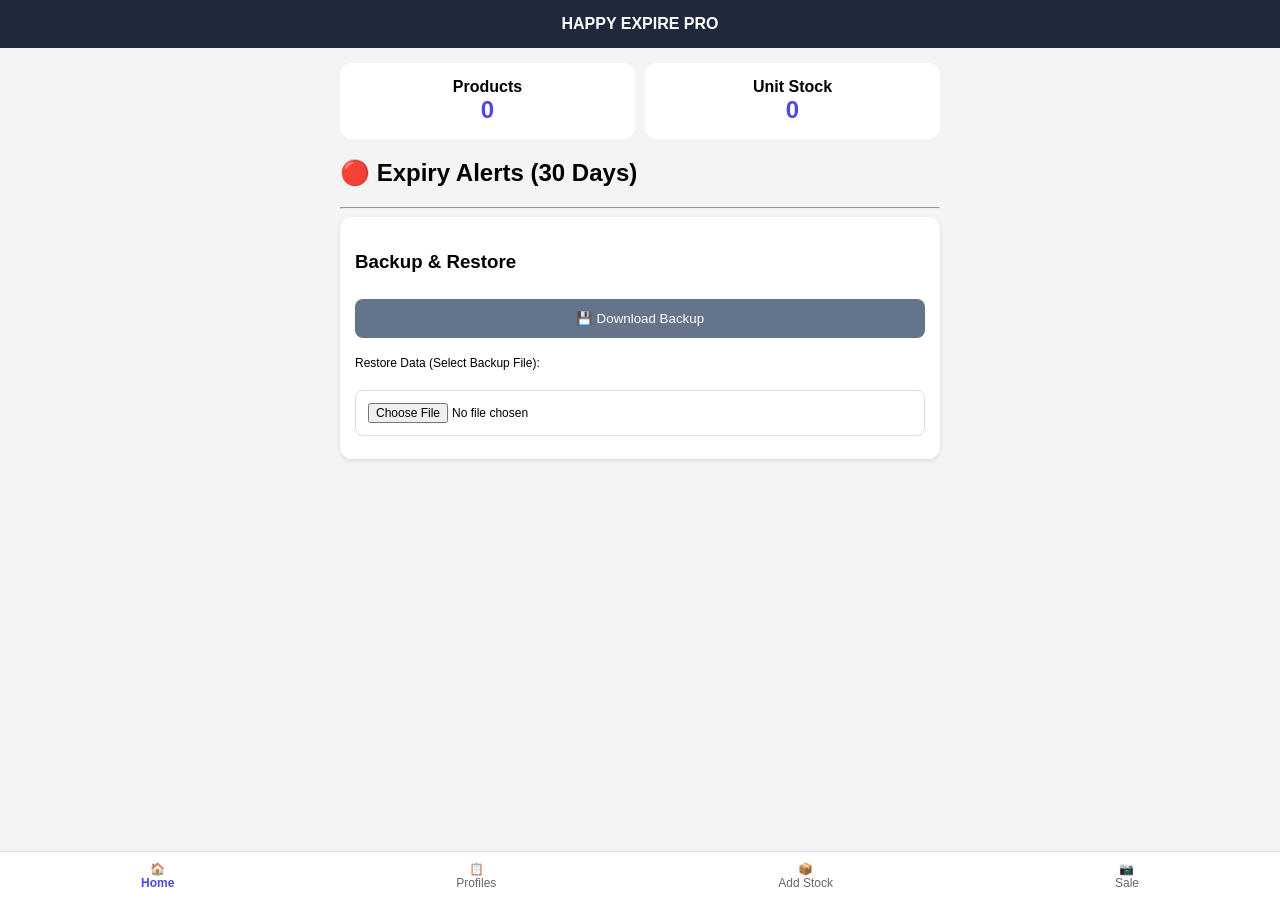
<file: index.html>
<!DOCTYPE html>
<html lang="en">
<head>
    <meta charset="UTF-8">
    <meta name="viewport" content="width=device-width, initial-scale=1.0">
    <title>Happy Expire - Pro Offline</title>
    <link rel="stylesheet" href="css/style.css">
</head>
<body>
    <div class="navbar">HAPPY EXPIRE PRO</div>
    
    <div class="container">
        <div class="stat-grid">
            <div class="stat-item">Products <span id="total-p">0</span></div>
            <div class="stat-item">Unit Stock <span id="total-s">0</span></div>
        </div>

        <h2>🔴 Expiry Alerts (30 Days)</h2>
        <div id="alert-container"></div>
        
        <hr>
        <div class="card">
            <h3>Backup & Restore</h3>
            <button onclick="exportData()" class="btn-secondary">💾 Download Backup</button>
            <p style="font-size: 12px; margin-top: 10px;">Restore Data (Select Backup File):</p>
            <input type="file" id="importFile" onchange="importData(event)" style="font-size: 12px;">
        </div>
    </div>

    <div class="fab-nav">
        <a href="index.html" class="nav-item active">🏠<br>Home</a>
        <a href="products.html" class="nav-item">📋<br>Profiles</a>
        <a href="add-stock.html" class="nav-item">📦<br>Add Stock</a>
        <a href="scanner.html" class="nav-item">📷<br>Sale</a>
    </div>

    <script src="js/logic.js"></script>
    <script>
        window.onload = () => {
            updateStats();
            renderDashboardAlerts();
        };

        function exportData() {
            const data = localStorage.getItem('he_pro_data') || '{}';
            const blob = new Blob([data], {type: "application/json"});
            const a = document.createElement('a');
            a.href = URL.createObjectURL(blob);
            a.download = `HappyExpire_Backup_${new Date().toLocaleDateString()}.json`;
            a.click();
        }

        function importData(event) {
            const file = event.target.files[0];
            if (!file) return;
            const reader = new FileReader();
            reader.onload = (e) => {
                const content = e.target.result;
                try {
                    JSON.parse(content); // Validate JSON
                    localStorage.setItem('he_pro_data', content);
                    alert("Data Restored Successfully!");
                    location.reload();
                } catch (err) { alert("Invalid Backup File!"); }
            };
            reader.readAsText(file);
        }
    </script>
</body>
</html>
</file>
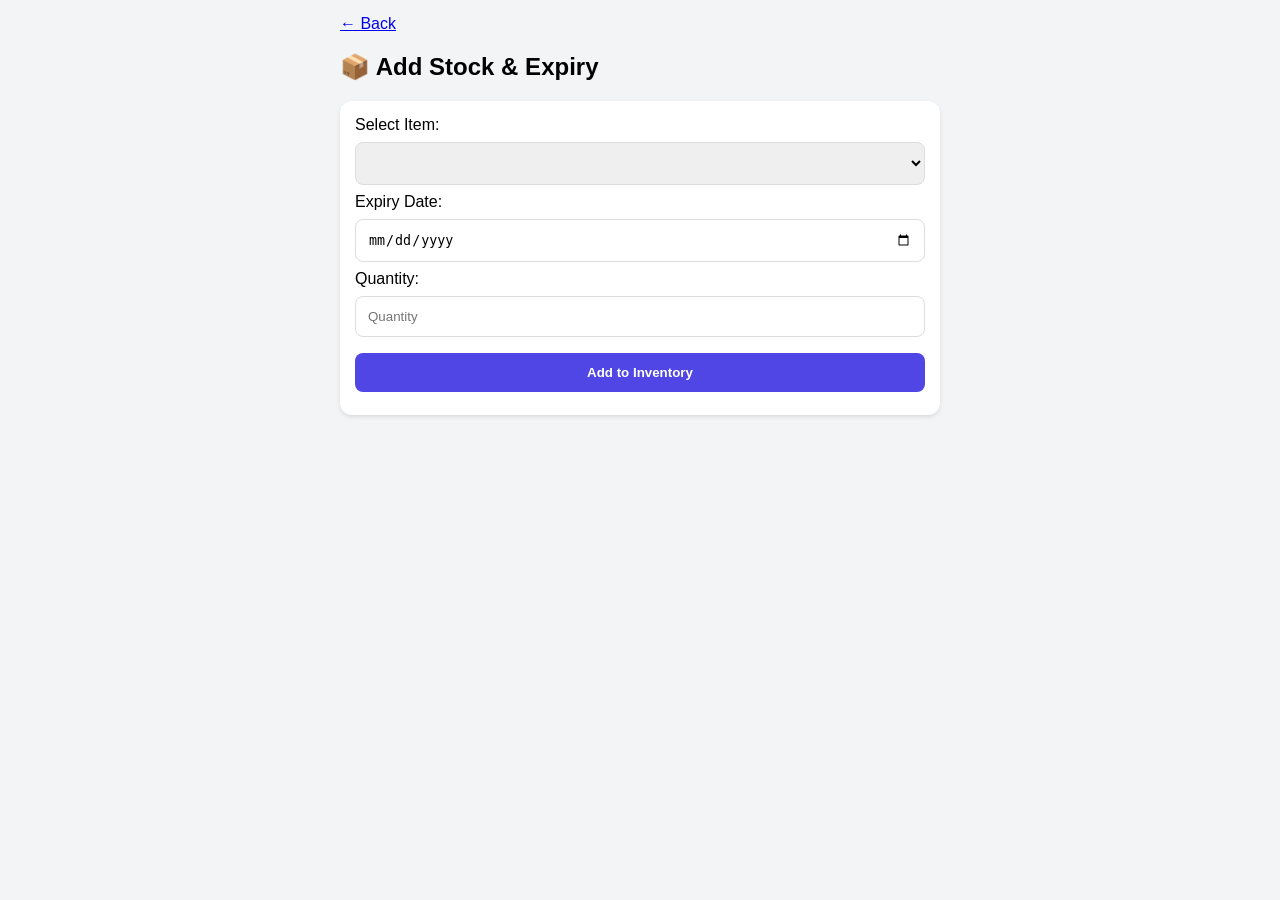
<file: add-batch.html>
<!DOCTYPE html>
<html lang="en">
<head>
    <meta charset="UTF-8"><meta name="viewport" content="width=device-width, initial-scale=1.0">
    <link rel="stylesheet" href="css/style.css">
</head>
<body>
    <div class="container">
        <a href="index.html">← Back</a>
        <h2>📦 Add Stock & Expiry</h2>
        <div class="card">
            <label>Select Item:</label>
            <select id="p-select"></select>
            <label>Expiry Date:</label>
            <input type="date" id="exp-date">
            <label>Quantity:</label>
            <input type="number" id="qty" placeholder="Quantity">
            <button onclick="addStockBatch()" class="btn-primary">Add to Inventory</button>
        </div>
    </div>
    <script src="js/logic.js"></script>
    <script>
        window.onload = () => {
            const products = JSON.parse(localStorage.getItem('products') || '[]');
            const select = document.getElementById('p-select');
            products.forEach(p => select.innerHTML += `<option value="${p.id}">${p.name}</option>`);
        };

        function addStockBatch() {
            const productId = document.getElementById('p-select').value;
            const date = document.getElementById('exp-date').value;
            const qty = parseInt(document.getElementById('qty').value);
            if(!date || !qty) return alert("Fill all fields!");

            const batches = JSON.parse(localStorage.getItem('batches') || '[]');
            batches.push({ id: Date.now(), productId, expiryDate: date, quantity: qty });
            localStorage.setItem('batches', JSON.stringify(batches));
            alert("Stock Added!");
            window.location.href = "index.html";
        }
    </script>
</body>
</html>
</file>
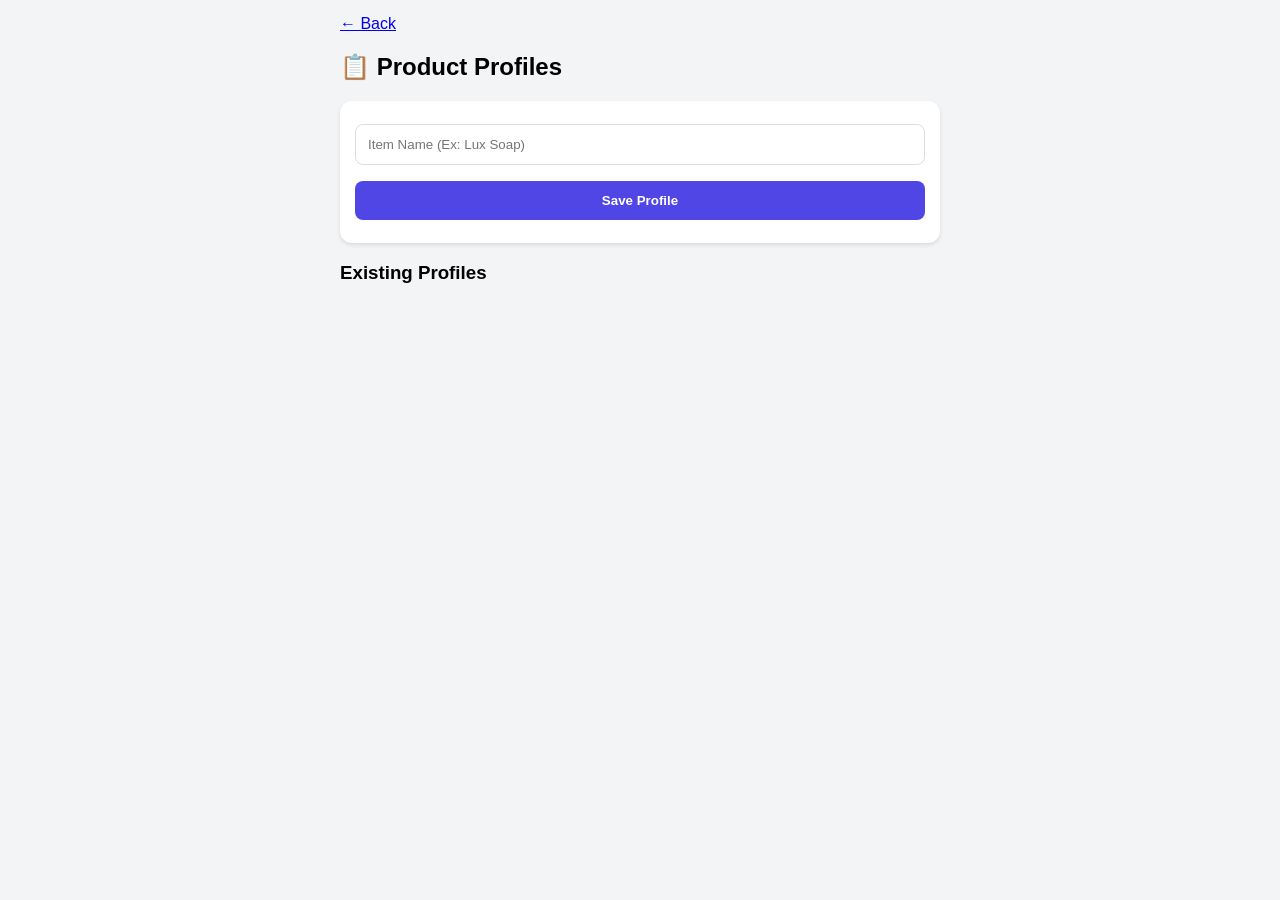
<file: products.html>
<!DOCTYPE html>
<html lang="en">
<head>
    <meta charset="UTF-8"><meta name="viewport" content="width=device-width, initial-scale=1.0">
    <link rel="stylesheet" href="css/style.css">
</head>
<body>
    <div class="container">
        <a href="index.html">← Back</a>
        <h2>📋 Product Profiles</h2>
        <div class="card">
            <input type="text" id="p-name" placeholder="Item Name (Ex: Lux Soap)">
            <button onclick="saveProfile()" class="btn-primary">Save Profile</button>
        </div>
        <h3>Existing Profiles</h3>
        <div id="profile-list"></div>
    </div>
    <script src="js/logic.js"></script>
    <script>
        window.onload = renderProfiles;
        function saveProfile() {
            const name = document.getElementById('p-name').value;
            if(!name) return;
            const db = getDB();
            db.products.push({ id: Date.now(), name });
            saveDB(db);
            location.reload();
        }
        function renderProfiles() {
            const db = getDB();
            const container = document.getElementById('profile-list');
            container.innerHTML = db.products.map(p => `
                <div class="card item-row">
                    <span>${p.name}</span>
                    <button onclick="deleteProduct(${p.id})" style="width:auto; background:red; padding:5px 10px;">Delete</button>
                </div>
            `).join('');
        }
        function deleteProduct(id) {
            if(!confirm("Are you sure? It will delete all stock for this product!")) return;
            const db = getDB();
            db.products = db.products.filter(p => p.id !== id);
            db.stocks = db.stocks.filter(s => s.pId != id);
            saveDB(db);
            location.reload();
        }
    </script>
</body>
</html>
</file>
<file: css/style.css>
:root {
    --primary: #4f46e5;
    --critical: #ef4444;
    --warning: #f59e0b;
    --safe: #10b981;
    --bg: #f3f4f6;
}
body { font-family: sans-serif; background: var(--bg); margin: 0; padding-bottom: 80px; }
.navbar { background: #1e293b; color: white; padding: 15px; text-align: center; font-weight: bold; }
.container { padding: 15px; max-width: 600px; margin: auto; }
.card { background: white; padding: 15px; border-radius: 12px; box-shadow: 0 2px 4px rgba(0,0,0,0.1); margin-bottom: 12px; }
.stat-grid { display: grid; grid-template-columns: 1fr 1fr; gap: 10px; margin-bottom: 20px; }
.stat-item { background: white; padding: 15px; border-radius: 12px; text-align: center; font-weight: bold; }
.stat-item span { display: block; font-size: 1.5rem; color: var(--primary); }
input, select, button { width: 100%; padding: 12px; margin: 8px 0; border-radius: 8px; border: 1px solid #ddd; box-sizing: border-box; }
.btn-primary { background: var(--primary); color: white; border: none; font-weight: bold; cursor: pointer; }
.btn-secondary { background: #64748b; color: white; border: none; cursor: pointer; }
.text-critical { color: var(--critical); }
.alert-item { background: white; padding: 12px; margin-bottom: 8px; border-left: 6px solid #ddd; display: flex; justify-content: space-between; align-items: center; border-radius: 6px; }
.border-3 { border-color: var(--critical); }
.border-7 { border-color: var(--warning); }
.border-30 { border-color: var(--safe); }
.fab-nav { position: fixed; bottom: 0; width: 100%; background: white; display: flex; justify-content: space-around; padding: 10px 0; border-top: 1px solid #ddd; }
.nav-item { text-decoration: none; color: #666; font-size: 0.75rem; text-align: center; }
.nav-item.active { color: var(--primary); font-weight: bold; }
</file>
